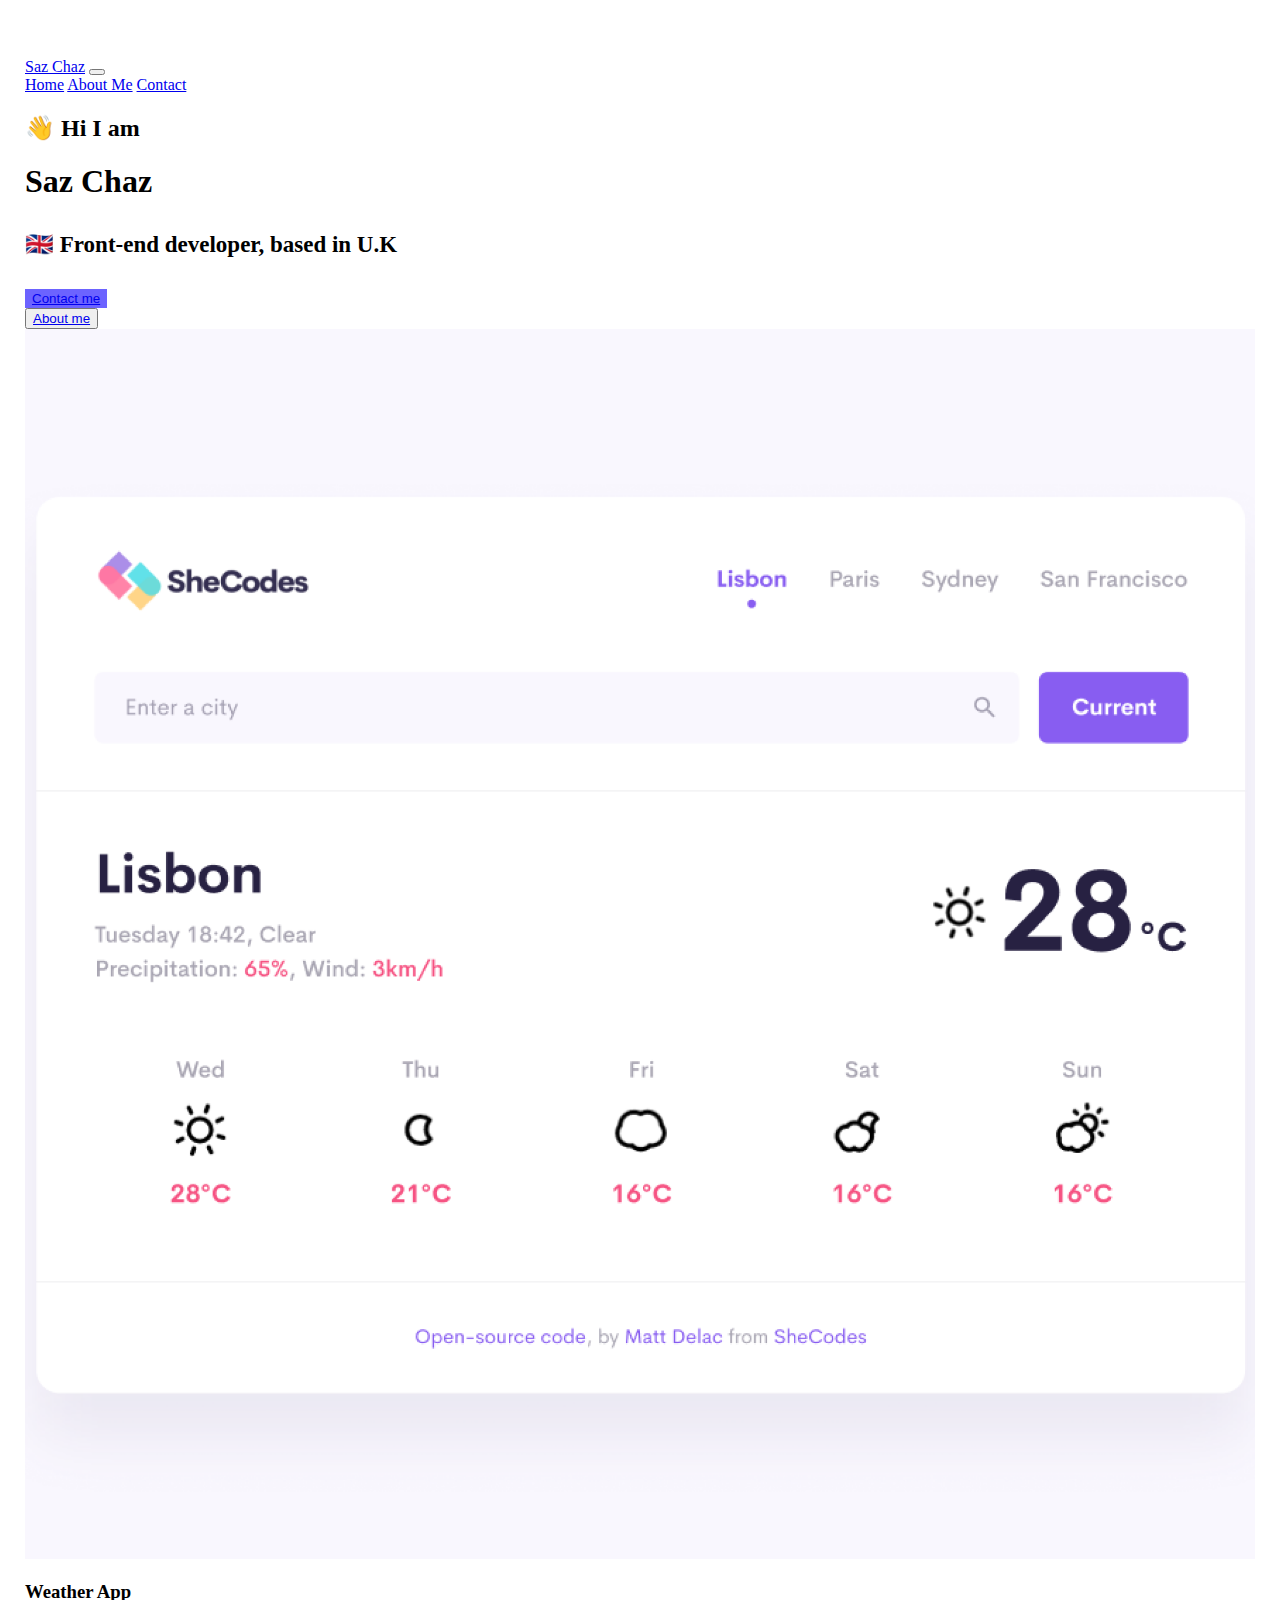
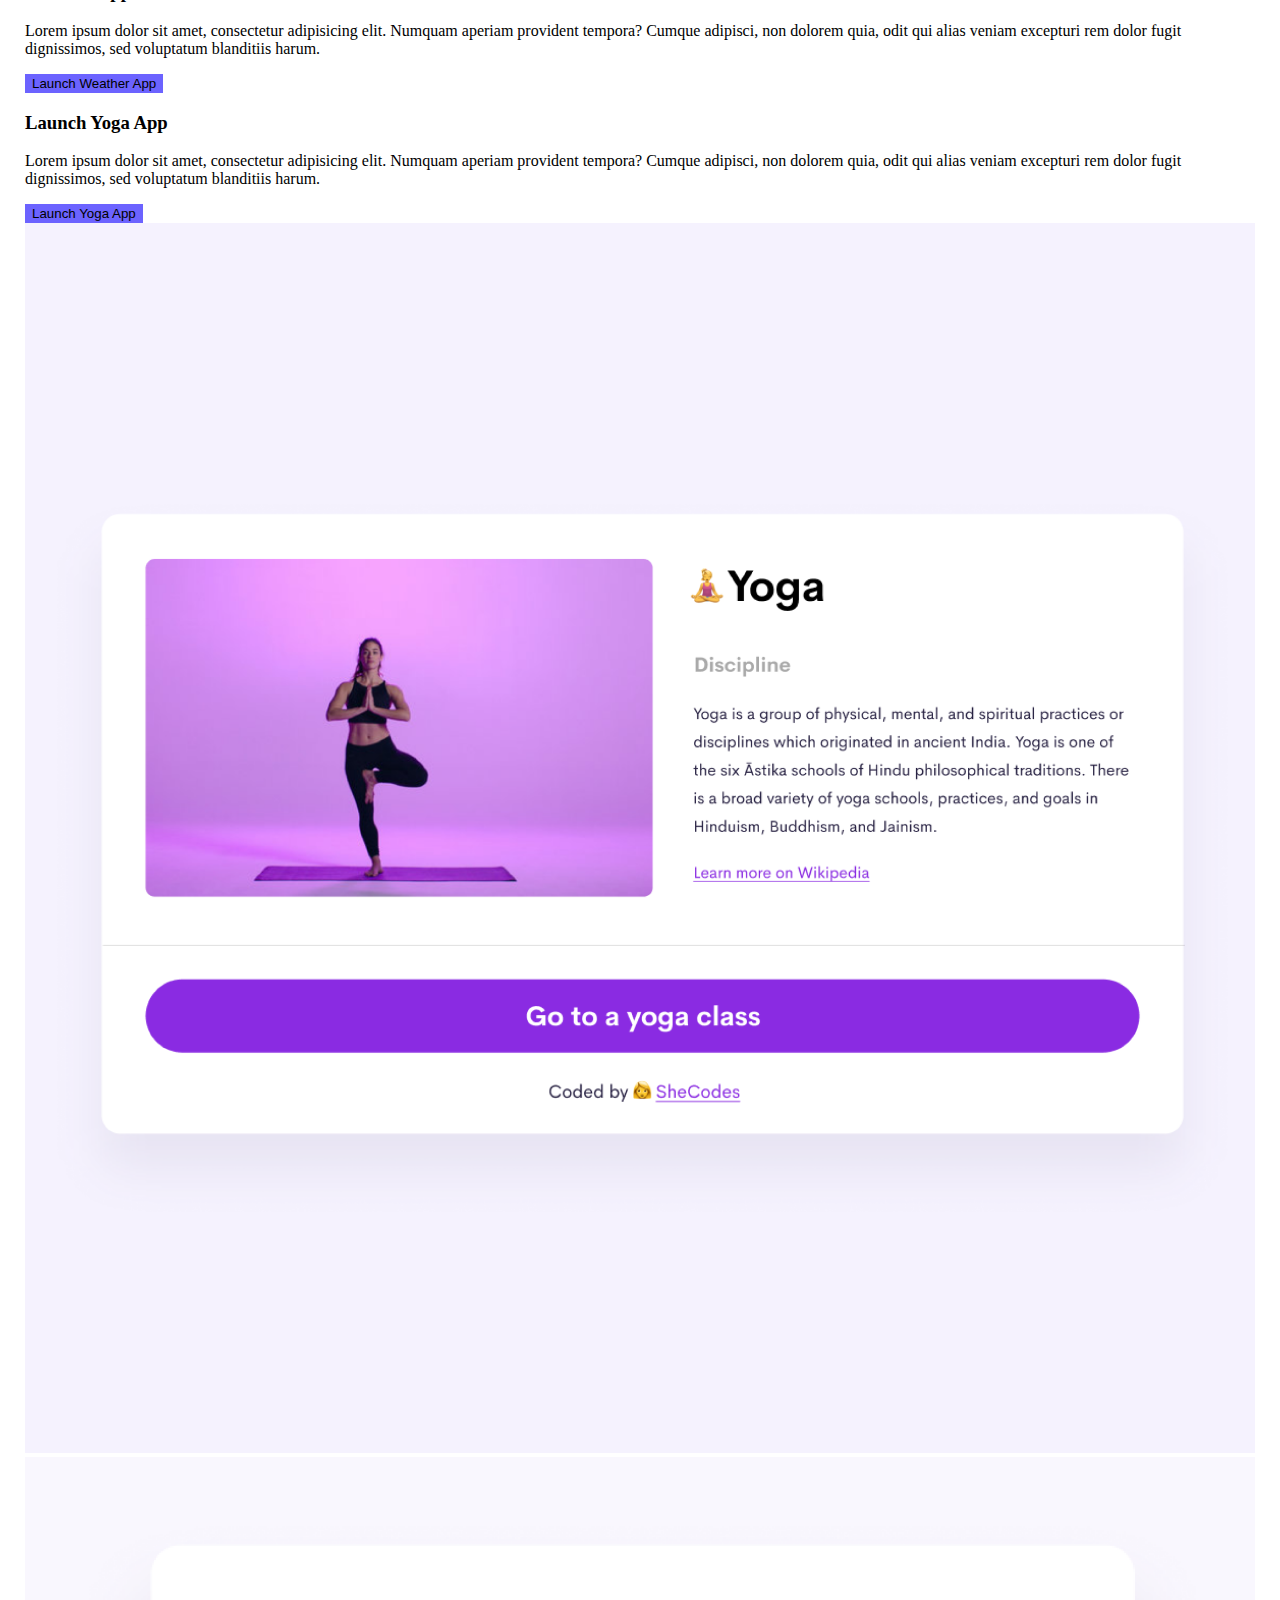
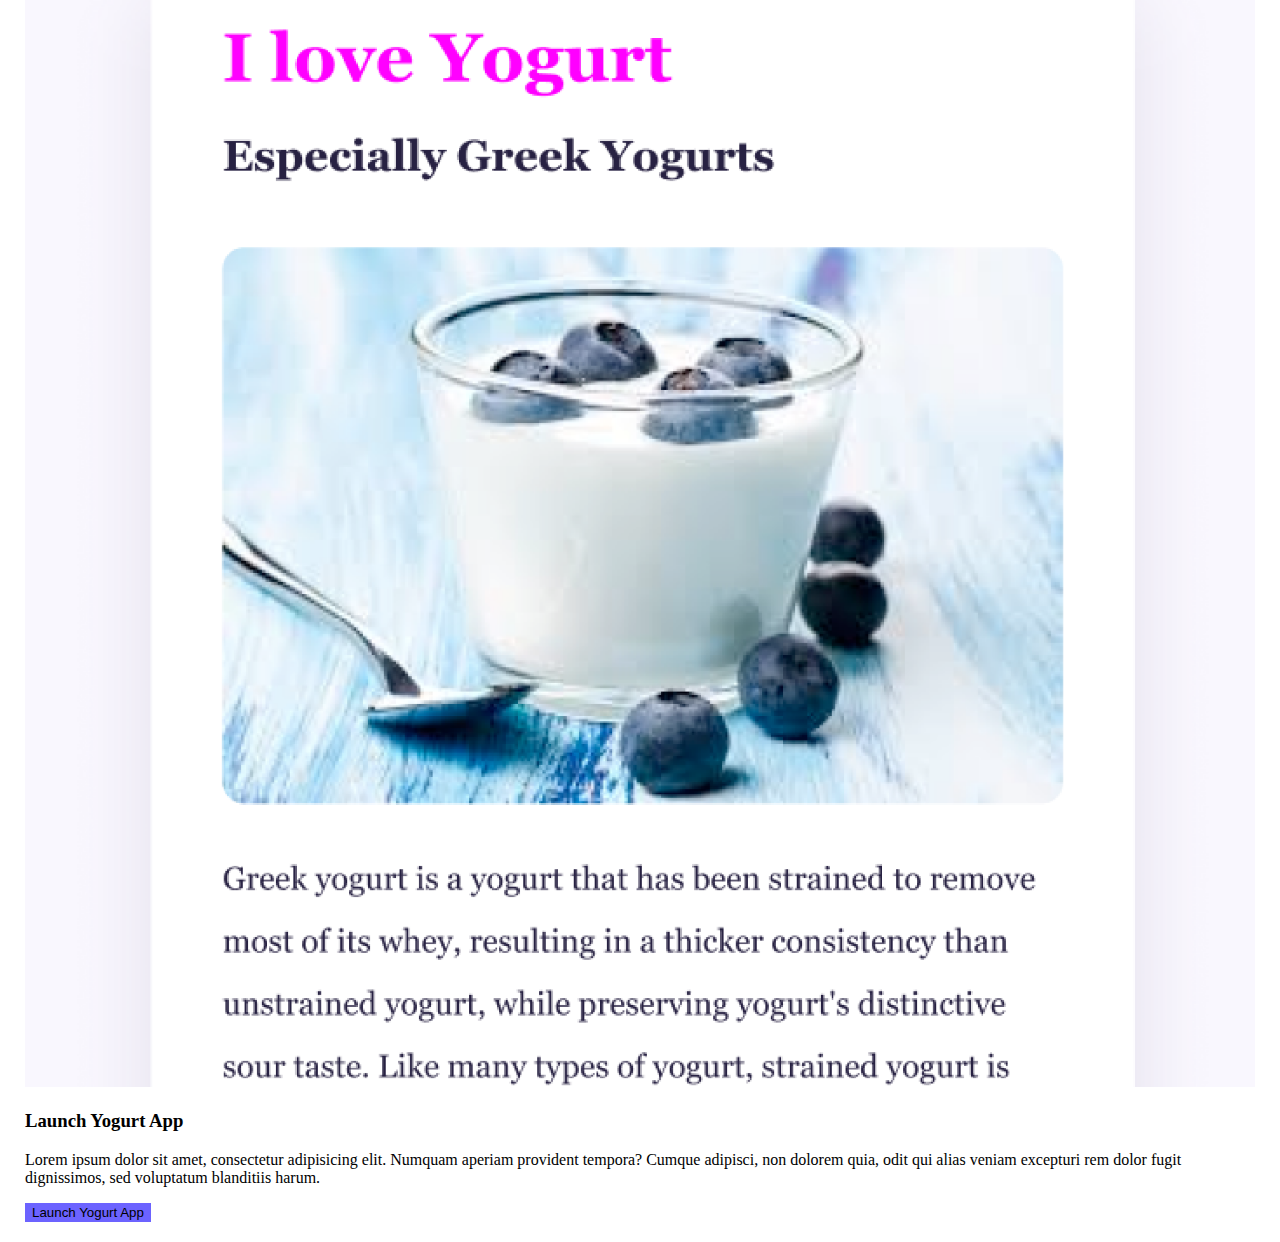
<file: index.html>
<!DOCTYPE html>
<html lang="en">
  <head>
    <meta charset="UTF-8" />
    <meta http-equiv="X-UA-Compatible" content="IE=edge" />
    <meta name="viewport" content="width=device-width, initial-scale=1.0" />
    <title>saz-Front-end developer</title>
    <meta name="description" content="Recent work done by saz chaz" />
    <link
      href="https://cdn.jsdelivr.net/npm/bootstrap@5.3.0-alpha2/dist/css/bootstrap.min.css"
      rel="stylesheet"
      integrity="sha384-aFq/bzH65dt+w6FI2ooMVUpc+21e0SRygnTpmBvdBgSdnuTN7QbdgL+OapgHtvPp"
      crossorigin="anonymous"
    />
    <script
      src="https://cdn.jsdelivr.net/npm/bootstrap@5.3.0-alpha2/dist/js/bootstrap.bundle.min.js"
      integrity="sha384-qKXV1j0HvMUeCBQ+QVp7JcfGl760yU08IQ+GpUo5hlbpg51QRiuqHAJz8+BrxE/N"
      crossorigin="anonymous"
    ></script>
    <link type="text/css" rel="stylesheet" href="/styles.css" />
  </head>

  <body class="my-5 pt-3">
    <nav
      class="navbar fixed-top navbar-expand-lg bg-primary"
      data-bs-theme="dark"
    >
      <div class="container-fluid">
        <a class="navbar-brand" href="#">Saz Chaz</a>
        <button
          class="navbar-toggler"
          type="button"
          data-bs-toggle="collapse"
          data-bs-target="#navbarNavAltMarkup"
          aria-controls="navbarNavAltMarkup"
          aria-expanded="false"
          aria-label="Toggle navigation"
        >
          <span class="navbar-toggler-icon"></span>
        </button>
        <div class="collapse navbar-collapse" id="navbarNavAltMarkup">
          <div class="navbar-nav">
            <a
              class="nav-link active"
              aria-current="page"
              href="/"
              title="homepage"
              >Home</a
            >
            <a class="nav-link" href="/about.html" title="about-saz chaz"
              >About Me</a
            >
            <a class="nav-link" href="/about.html" title="contact-saz-chaz"
              >Contact</a
            >
          </div>
        </div>
      </div>
    </nav>
    <div class="mt-5 text-center font-monospace">
      <h2 class="mt-3 py-3">👋 Hi I am</h2>
      <h1 class="my-3 py-2">Saz Chaz</h1>
      <h4 class="my-3 p-3">🇬🇧 Front-end developer, based in U.K</h4>

      <div class="container d-flex justify-content-center my-3 p-5">
        <div class="row">
          <div class="col-sm-6 d-flex justify-content-center py-2">
            <button
              class="l-purple border-1 border-primary-subtle rounded-2 shadow p-3 mb-5 rounded"
            >
              <a
                class="px-3 py-4 m-auto link-underline link-underline-opacity-0 text-center fs-3 text-white text-capitalize link-opacity-100-hover"
                title="contact saz chaz"
                href="/about.html#contact "
                >Contact me</a
              >
            </button>
          </div>
          <div class="col-sm-6 d-flex justify-content-center py-2">
            <button
              class="bg-white border-1 border-primary-subtle rounded-2 shadow p-3 mb-5 rounded"
            >
              <a
                class="px-3 py-4 text-primary-emphasis link-underline link-underline-opacity-0 text-center fs-3 text-capitalize"
                title="about saz chaz"
                href="/about.html"
                >About me</a
              >
            </button>
          </div>
        </div>
      </div>
    </div>
    <div class="container mt-3">
      <div class="row my-4 py-2">
        <div class="col-sm-6">
          <img
            class="weather-app-pic"
            src="/images/weather.png"
            alt="weather-app"
            class="img-fluid"
          />
        </div>
        <div class="col-sm-6">
          <h3 class="py-1">Weather App</h3>
          <p class="d-block" class=".about-paragraphs">
            Lorem ipsum dolor sit amet, consectetur adipisicing elit. Numquam
            aperiam provident tempora? Cumque adipisci, non dolorem quia, odit
            qui alias veniam excepturi rem dolor fugit dignissimos, sed
            voluptatum blanditiis harum.
          </p>
          <div class="d-flex justify-content-center">
            <button
              class="l-purple rounded-2 shadow p-3 my-4 rounded link-underline link-underline-opacity-0 text-capitalize text-white"
              class="weather-button"
            >
              <a href="#"></a>Launch Weather App
            </button>
          </div>
        </div>
      </div>
      <div class="row my-4 py-2">
        <div class="col-sm-6">
          <h3 class="">Launch Yoga App</h3>
          <p class="d-block" class=".about-paragraphs">
            Lorem ipsum dolor sit amet, consectetur adipisicing elit. Numquam
            aperiam provident tempora? Cumque adipisci, non dolorem quia, odit
            qui alias veniam excepturi rem dolor fugit dignissimos, sed
            voluptatum blanditiis harum.
          </p>
          <div class="d-flex justify-content-center">
            <button
              class="l-purple rounded-2 shadow p-3 mb-5 rounded link-underline link-underline-opacity-0 text-capitalize text-white"
              class="yoga-button"
            >
              <a href="#"></a>Launch Yoga App
            </button>
          </div>
        </div>
        <div class="col-sm-6">
          <img
            class="yoga-pic"
            src="/images/yoga.png"
            alt="yoga-app"
            class="img-fluid"
          />
        </div>
      </div>
      <div class="row my-4 py-2">
        <div class="col-sm-6">
          <img
            class="yogurt-app"
            src="/images/yogurt.png"
            alt="yogurt-photo"
            class="img-fluid"
          />
        </div>
        <div class="col-sm-6">
          <h3 class="py-3">Launch Yogurt App</h3>
          <p class="d-block text-sm-start" class=".about-paragraphs">
            Lorem ipsum dolor sit amet, consectetur adipisicing elit. Numquam
            aperiam provident tempora? Cumque adipisci, non dolorem quia, odit
            qui alias veniam excepturi rem dolor fugit dignissimos, sed
            voluptatum blanditiis harum.
          </p>
          <div class="d-flex justify-content-center">
            <button
              class="l-purple rounded-2 shadow p-3 mb-5 rounded link-underline link-underline-opacity-0 text-capitalize text-white"
              class="yogurt-button"
            >
              <a href="#"></a>Launch Yogurt App
            </button>
          </div>
        </div>
      </div>
    </div>
  </body>
</html>
</file>
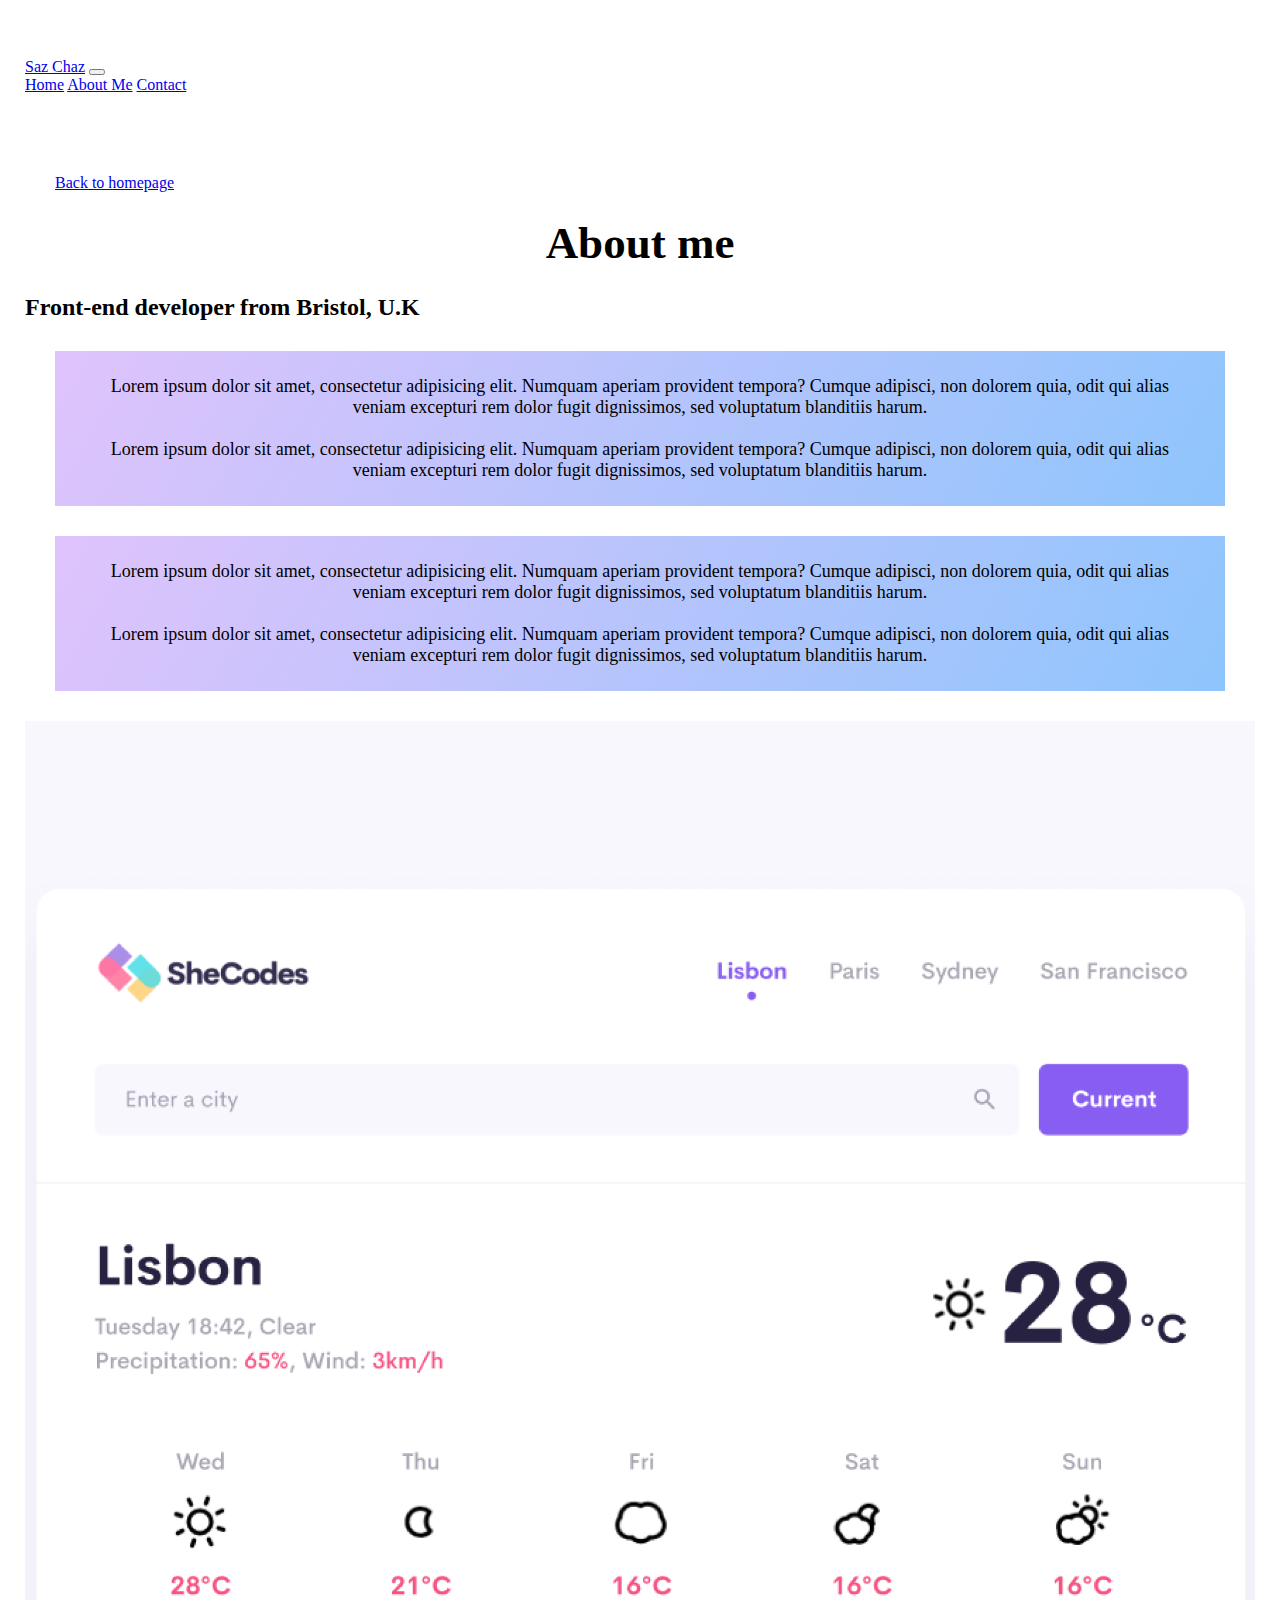
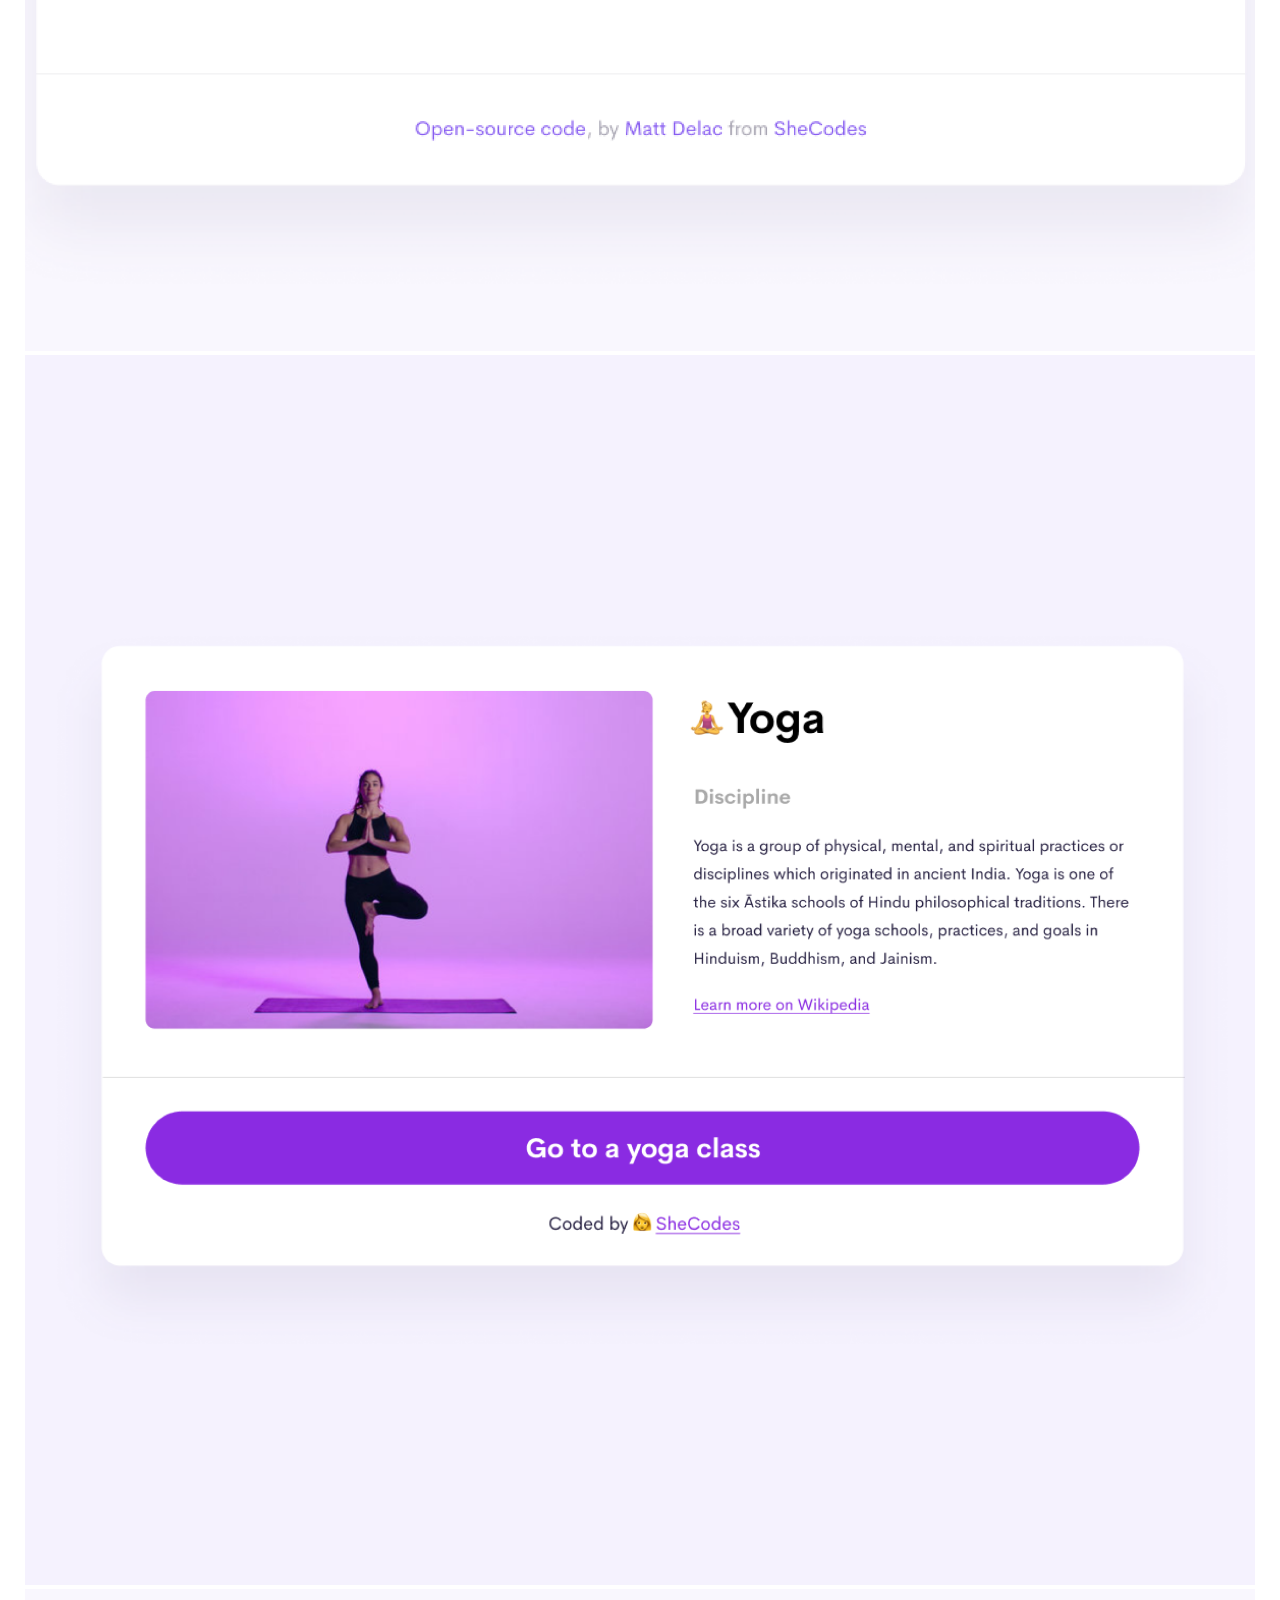
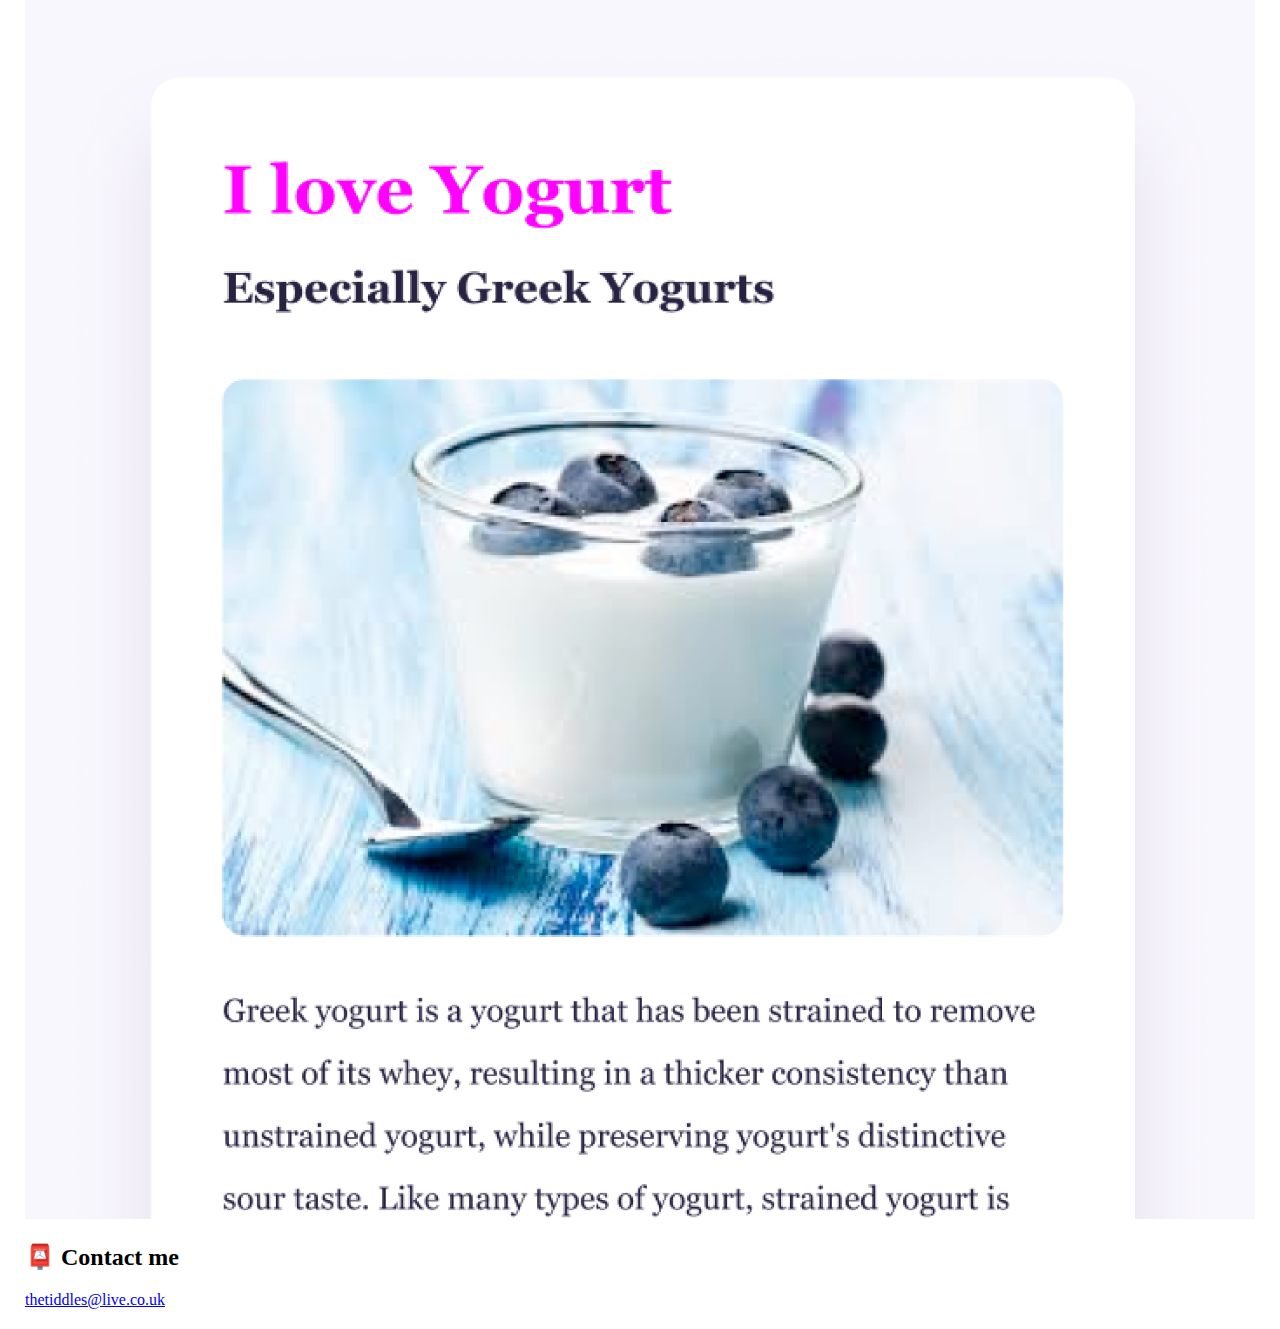
<file: about.html>
<!DOCTYPE html>
<html lang="en">
  <head>
    <meta charset="UTF-8" />
    <meta http-equiv="X-UA-Compatible" content="IE=edge" />
    <meta name="viewport" content="width=device-width, initial-scale=1.0" />
    <title>About me - saz_chaz</title>
    <meta name="description" content="About saz chaz, a front-end developer based in U.K" />

    <link
      href="https://cdn.jsdelivr.net/npm/bootstrap@5.3.0-alpha2/dist/css/bootstrap.min.css"
      rel="stylesheet"
      integrity="sha384-aFq/bzH65dt+w6FI2ooMVUpc+21e0SRygnTpmBvdBgSdnuTN7QbdgL+OapgHtvPp"
      crossorigin="anonymous"
    />
    <script
      src="https://cdn.jsdelivr.net/npm/bootstrap@5.3.0-alpha2/dist/js/bootstrap.bundle.min.js"
      integrity="sha384-qKXV1j0HvMUeCBQ+QVp7JcfGl760yU08IQ+GpUo5hlbpg51QRiuqHAJz8+BrxE/N"
      crossorigin="anonymous"
    ></script>
    <link type="text/css" rel="stylesheet" href="/styles.css" />
  </head>
  <body >
    <nav
      class="navbar fixed-top navbar-expand-lg bg-primary"
      data-bs-theme="dark"
    >
      <div class="container-fluid">
        <a class="navbar-brand" href="#" >Saz Chaz</a>
        <button
          class="navbar-toggler"
          type="button"
          data-bs-toggle="collapse"
          data-bs-target="#navbarNavAltMarkup"
          aria-controls="navbarNavAltMarkup"
          aria-expanded="false"
          aria-label="Toggle navigation"
        >
          <span class="navbar-toggler-icon"></span>
        </button>
        <div class="collapse navbar-collapse" id="navbarNavAltMarkup">
          <div class="navbar-nav">
             <a
              class="nav-link active"
              aria-current="page"
              href="/"
              title="homepage"
              >Home</a
            >
            <a class="nav-link" href="/about.html" title="about-saz chaz"
              >About Me</a
            >
            <a class="nav-link" href="/about.html" title="contact-saz-chaz"
              >Contact</a
            >
          </div>
        </div>
      </div>
    </nav>
    <div class="homepage-link">
    <a  href="/" 
      >Back to homepage</a
    >
</div>
    <h1 class="about-heading" class="mx-5 mt-5 text-center">About me</h1>
    <h2 class="mx-5 my-4 text-center">Front-end developer from Bristol, U.K</h2>
    
      <div class="row  ">
      <div class="col-sm-6    ">
        <p class="about-paragraphs" >
          Lorem ipsum dolor sit amet, consectetur adipisicing elit. Numquam
          aperiam provident tempora? Cumque adipisci, non dolorem quia, odit qui
          alias veniam excepturi rem dolor fugit dignissimos, sed voluptatum
          blanditiis harum.
          <br />
          <br />
          Lorem ipsum dolor sit amet, consectetur adipisicing elit. Numquam
          aperiam provident tempora? Cumque adipisci, non dolorem quia, odit qui
          alias veniam excepturi rem dolor fugit dignissimos, sed voluptatum
          blanditiis harum.
        </p>
        </div>
        <div class="col-sm-6 ">
               <p  class="about-paragraphs">

          Lorem ipsum dolor sit amet, consectetur adipisicing elit. Numquam
          aperiam provident tempora? Cumque adipisci, non dolorem quia, odit qui
          alias veniam excepturi rem dolor fugit dignissimos, sed voluptatum
          blanditiis harum.
          <br />
          <br />
          Lorem ipsum dolor sit amet, consectetur adipisicing elit. Numquam
          aperiam provident tempora? Cumque adipisci, non dolorem quia, odit qui
          alias veniam excepturi rem dolor fugit dignissimos, sed voluptatum
          blanditiis harum.
        </p>
        </div>
        </div>
      
    </div>
    <div class="container my-5">
      <div class="row mx-5">
        <div class="col-sm-4 py-3">
          <img class="weather-about"src="/images/weather.png" alt="weather-app" class="img-fluid" />
        </div>
        <div class="col-sm-4 py-3">
          <img class="yoga-about"src="/images/yoga.png" alt="yoga-app" class="img-fluid" />
        </div>
        <div class="col-sm-4 py-3">
          <img class="yogurt-about"src="/images/yogurt.png" alt="yogurt-app" class="img-fluid" />
        </div>
      </div>
    </div>
    <div class="m-5 p-4 text-center" id="contact">
      <h2>📮 Contact me</h2>
      <a href="mailto:thetiddles@live.co.uk" class="email-link">
        thetiddles@live.co.uk
      </a>
    </div>
  </body>
</html>
</file>
<file: styles.css>
:root {
  --primary-color: #6c63ff;
  --secondary-color: #f5f2fe;

  --box-shadow: 0 5px 10px rgba(0, 0, 0, 0.3);
}
body {
  margin: 58px 25px 20px;
}
.l-purple {
  background-color: var(--primary-color);
  border: 1px solid var(--primary-color);
}
.about-paragraphs {
  background: linear-gradient(120deg, #e0c3fc 0%, #8ec5fc 100%);
  font-size: 18px;
  text-align: center;
  margin: 30px;
  padding: 25px 50px;
}

@media (max-width: 576px) {
  .weather-app-pic,
  .yoga-pic,
  .yogurt-pic {
    display: none;
  }

  p,
  h3,
  .about-paragraphs {
    text-align: center;
    font-size: 22px;
    padding: 1px;
    margin: 10px 10px;
  }
  .about-heading {
    font-size: 20px;
    text-align: center;
  }
  .homepage-link {
    margin: 10px;
  }
  .weather-button,
  .yogurt-button,
  .yoga-button {
    margin: 30px;
  }
  .yogurt-about,
  .weather-about,
  .yoga-about {
    display: block;
    max-width: 100%;
    height: auto;
  }
}
.weather-button,
.yogurt-button,
.yoga-button {
  margin-top: 30px;
  margin-left: 10px;
}

.about-heading {
  margin: 25px auto;
  text-align: center;
  font-size: 45px;
}
img {
  max-width: 100%;
  height: auto;
}
h4 {
  font-size: 23px;
}
.homepage-link {
  margin-top: 80px;
  margin-left: 30px;
}
</file>
